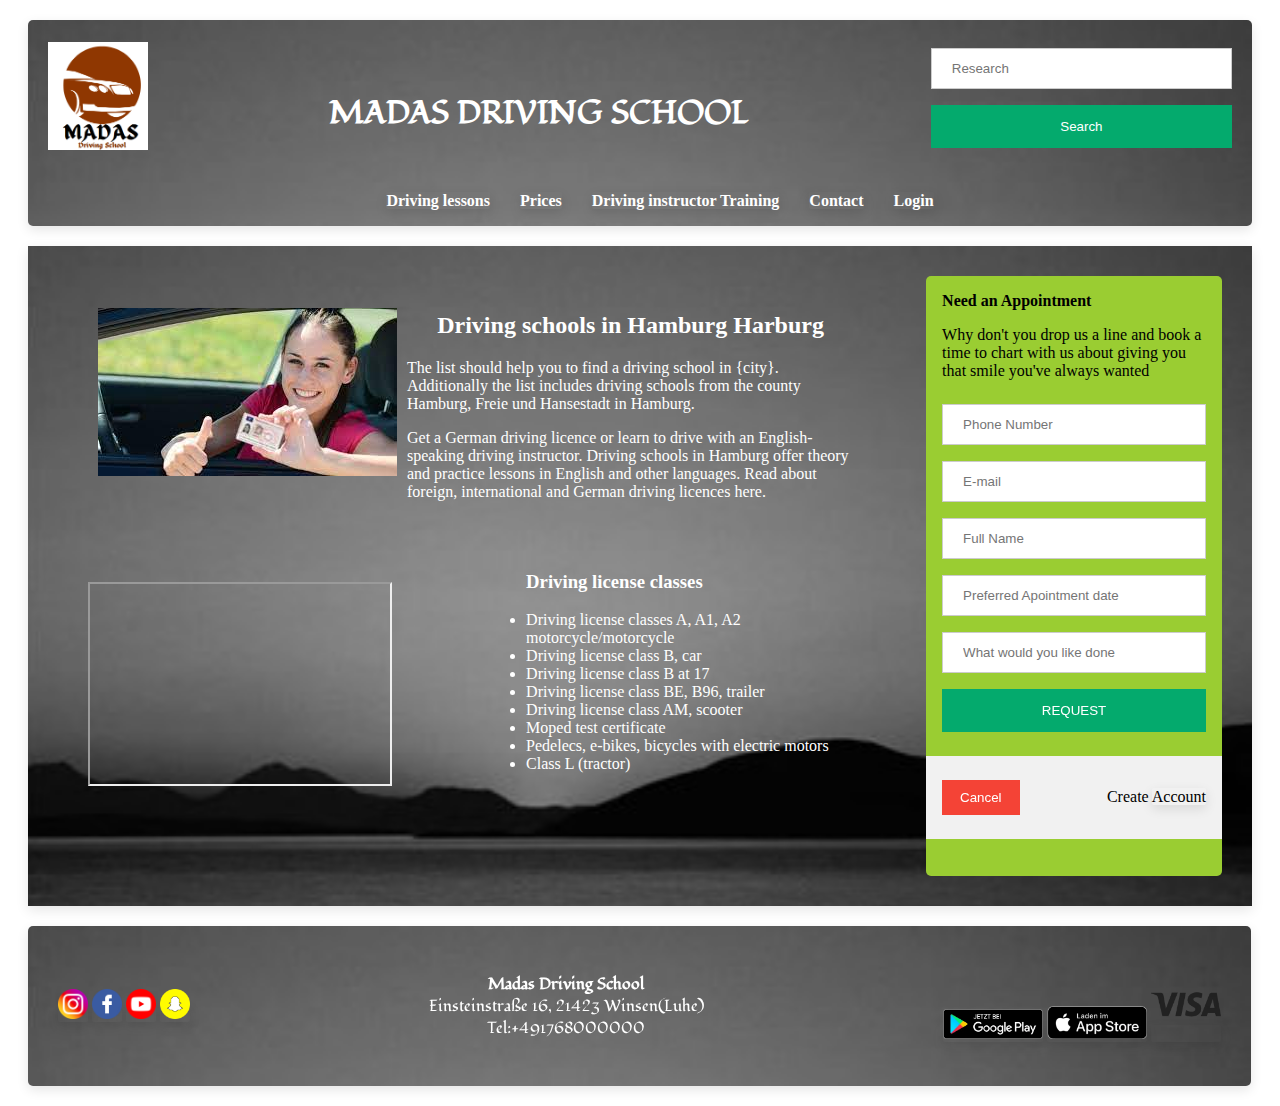
<file: index.html>
<!DOCTYPE html>
<html lang="en">
<head>
    <meta charset="UTF-8">
    <meta name="viewport" content="width=device-width, initial-scale=1.0">

    <link rel="preconnect" href="https://fonts.googleapis.com">
    <link rel="preconnect" href="https://fonts.gstatic.com" crossorigin>
    <link href="https://fonts.googleapis.com/css2?family=Fondamento:ital@0;1&family=Yatra+One&display=swap" rel="stylesheet">

    <title>my Project</title>
    <link rel="stylesheet" href="style.css">
    
</head>
<body>
    <header>
        <div class="headerdiv1">
            <div><img src="./images/logo.png" alt="logo" width="100px"></div>
            <div><h1>MADAS DRIVING SCHOOL</h1></div>
            <div><input type="text" placeholder="Research"><button>Search</button></div>
        </div>
        <div class="headerul">
            
            <ul class="headerlist">
                <li><a href="file:///C:/Users/jean.mbiturimana_dci/Desktop/mat_web_dev/lessons/Project/lessons.html" target="_blank"><b>Driving lessons</b></a></li>
                <li><a href="file:///C:/Users/jean.mbiturimana_dci/Desktop/mat_web_dev/lessons/Project/Price.html" target="_blank"><b>Prices</b></a></li>
                <li><a href="file:///C:/Users/jean.mbiturimana_dci/Desktop/mat_web_dev/lessons/Project/instructor.html" target="_blank"><b>Driving instructor Training</b></a></li>
                <li><a href="file:///C:/Users/jean.mbiturimana_dci/Desktop/mat_web_dev/lessons/Project/contack.html" target="_blank"><b>Contact</b></a></li>
                <li><a href="file:///C:/Users/jean.mbiturimana_dci/Desktop/mat_web_dev/lessons/Project/login.html"><b>Login</b> </a></li>
            </ul>
        </div>
     </header>
     <main>

        <div class="maindiv1">
            <div>
                <ul class="content1">
                    <li><p><img src="./images/drivind.jpg" alt="driving image"></p></li>
                    <li>
                        <p>
                            <h2>Driving schools in Hamburg Harburg</h2>

                        </p>
                        <p>The list should help you to find a driving school in {city}. Additionally the list includes driving schools from the county Hamburg, Freie und Hansestadt in Hamburg.</p>
                        <p>Get a German driving licence or learn to drive with an English-speaking driving instructor. Driving schools in Hamburg offer theory and practice lessons in English and other languages. Read about foreign, international and German driving licences here.</p>
                    </li>
                </ul>
                
                
            </div>
            <div class="maindiv12">
                <div class="animation">

                    <iframe width="300" height="200"
                     src="https://www.youtube.com/embed/CCCUTqJ3dBA?si=coMYv753k5cIUICl">
                     </iframe>
                </div>
                <div>
                    <ul>
                        <h3>Driving license classes</h3>
                        <li>Driving license classes A, A1, A2 motorcycle/motorcycle</li>
                        <li>Driving license class B, car</li>
                        <li>Driving license class B at 17</li>
                        <li>Driving license class BE, B96, trailer</li>
                        <li>Driving license class AM, scooter</li>
                        <li>Moped test certificate</li>
                        <li>Pedelecs, e-bikes, bicycles with electric motors</li>
                        <li>Class L (tractor)</li>


                    </ul>


                </div>


            </div>



        </div>
        <div class="maindiv2">
            
            <div class="container">
                <b>Need an Appointment</b>
                <p>Why don't you drop us a line and book a time to chart with us about giving you that smile you've always wanted</p>
            
                <input type="text" placeholder="Phone Number" >

                <input type="text" placeholder="E-mail" >

                <input type="text" placeholder="Full Name" >

                <input type="text" placeholder="Preferred Apointment date " >
                <input type="text" placeholder="What would you like done" >
            
                <button type="submit"> REQUEST</button>
                
              </div>
            
              <div class="container" style="background-color:#f1f1f1">
                <button type="button" class="cancelbtn">Cancel</button>
                <span class="psw">Create  <a href="file:///C:/Users/jean.mbiturimana_dci/Desktop/mat_web_dev/lessons/Project/register.html" target="_blank" style="color: black;">Account</a></span>
              </div>
            </form>


        </div>
     </main>
     <footer>
        <div>
             <a href="#"><img src="./images/inst-icon.png" alt="instagram icon" width="30px"></a>
             <a href="#"><img src="./images/facebook.png" alt="facebook icon" width="30px"></a>
             <a href="#"><img src="./images/youtube.png" alt="youtube icon" width="30px"></a>
             <a href="#"><img src="./images/snapchart.png" alt="snapchart icon" width="30px"></a>
        </div>
        <div class="footeraddress">
            <b>Madas Driving School</b><br>
            Einsteinstraße 16, 21423 Winsen(Luhe) <br>
            Tel:+491768000000

        </div>
        <div>
            <a href="#"><img src="./images/google-play-badge.webp" alt="google-play-badge" width="100px"></a>
            <a href="#"><img src="./images/App_Store_Badge.webp" alt="App_Store_Badge" width="100px"></a>
            <a href="#"><img src="./images/VISA.webp" alt="VISA Card" width="70px"></a>
        </div>


     </footer>
    
    
</body>
</html>
</file>
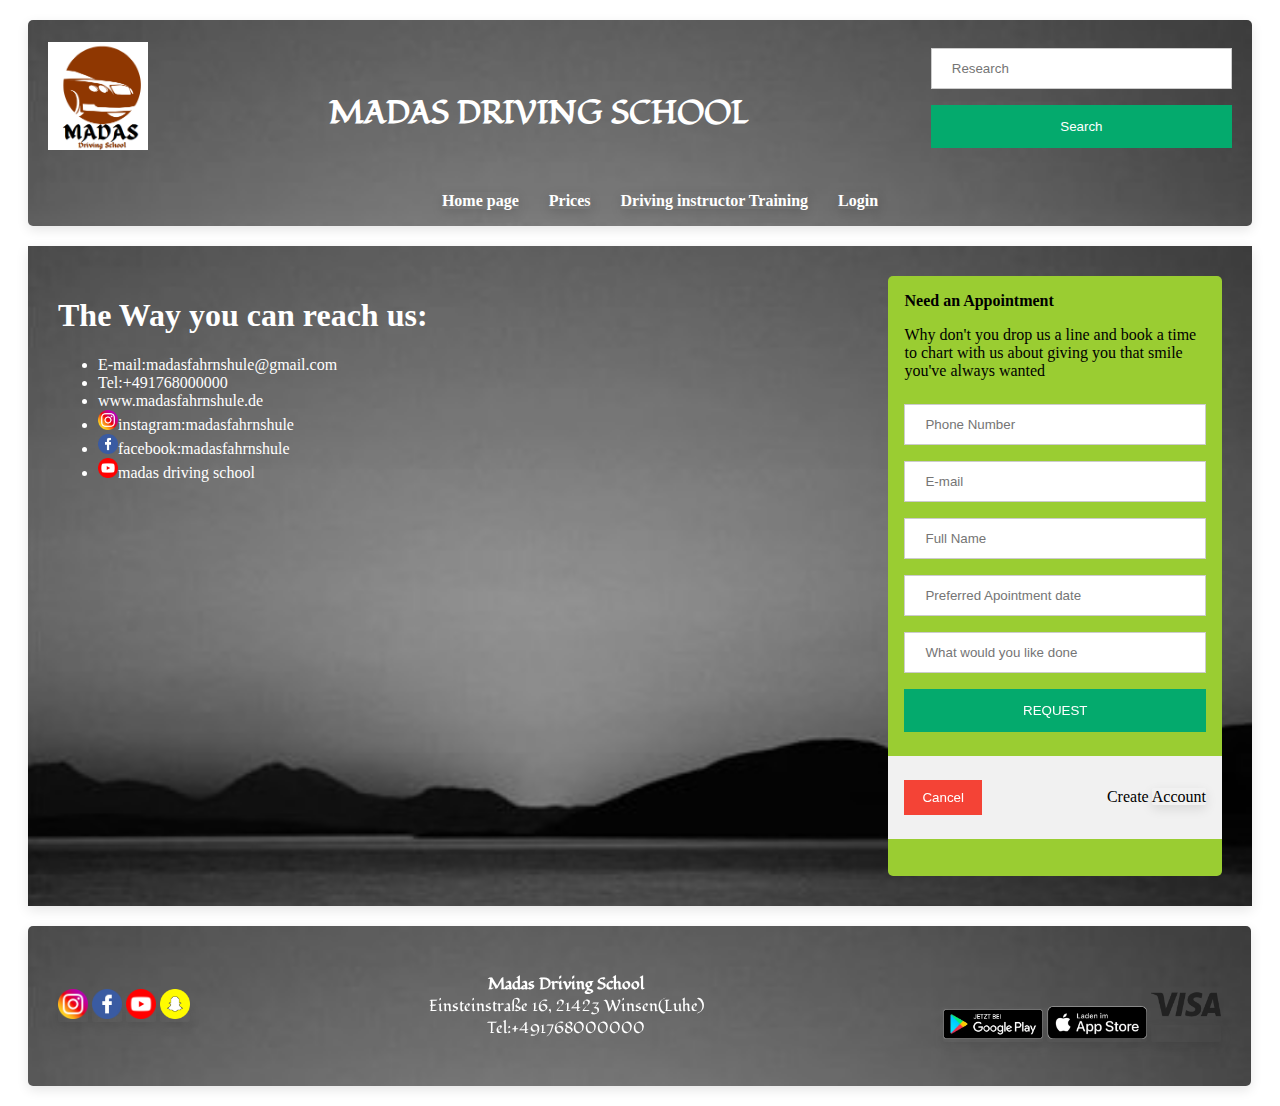
<file: contack.html>
<!DOCTYPE html>
<html lang="en">
<head>
    <meta charset="UTF-8">
    <meta name="viewport" content="width=device-width, initial-scale=1.0">

    <link rel="preconnect" href="https://fonts.googleapis.com">
    <link rel="preconnect" href="https://fonts.gstatic.com" crossorigin>
    <link href="https://fonts.googleapis.com/css2?family=Fondamento:ital@0;1&family=Yatra+One&display=swap" rel="stylesheet">

    <title>contack Page</title>
    <link rel="stylesheet" href="style.css">
</head>
<body>
    <header>
        <div class="headerdiv1">
            <div><img src="./images/logo.png" alt="logo" width="100px"></div>
            <div><h1>MADAS DRIVING SCHOOL</h1></div>
            <div><input type="text" placeholder="Research"><button>Search</button></div>
        </div>
        <div class="headerul">
            <ul class="headerlist">
                
                <li><a href="file:///C:/Users/jean.mbiturimana_dci/Desktop/mat_web_dev/lessons/Project/index.html"><b>Home page</b></a></li>
                <li><a href="file:///C:/Users/jean.mbiturimana_dci/Desktop/mat_web_dev/lessons/Project/Price.html"><b>Prices</b></a></li>
                <li><a href="file:///C:/Users/jean.mbiturimana_dci/Desktop/mat_web_dev/lessons/Project/instructor.html"><b>Driving instructor Training</b></a></li>
                <li><a href="file:///C:/Users/jean.mbiturimana_dci/Desktop/mat_web_dev/lessons/Project/login.html"><b>Login</b></a></li>
               
                
            </ul>
            
        </div>
     </header>
     <main>
        <div class="maindiv1">
            <div class="contact">
                <h1>The Way you can reach us:</h1>
                <ul>
                    <li>E-mail:madasfahrnshule@gmail.com</li>
                    <li>Tel:+491768000000</li>
                    <li><Website:www>www.madasfahrnshule.de</Website:www></li>
                    <li> <img src="./images/inst-icon.png" alt="instagram icon" width="20px">instagram:madasfahrnshule</li>
                    <li><img src="./images/facebook.png" alt="facebook icon" width="20px">facebook:madasfahrnshule</li>
                    <li><img src="./images/youtube.png" alt="youtube icon" width="20px">madas driving school</li>
                </ul>
            </div>
            <div>
                <div style="max-width:100%;list-style:none; transition: none;overflow:hidden;width:100%;height:300px;"><div id="embed-ded-map-canvas" style="height:100%; width:100%;max-width:100%;"><iframe style="height:100%;width:100%;border:0;" frameborder="0" src="https://www.google.com/maps/embed/v1/place?q=Einsteinstraße+16,+21423+Winsen+(Luhe),+Deutschland&key=AIzaSyBFw0Qbyq9zTFTd-tUY6dZWTgaQzuU17R8"></iframe></div><a class="our-googlemap-code" href="https://www.bootstrapskins.com/themes" id="enable-maps-data">premium bootstrap themes</a></div>
   
            </div>
           


        </div>
        <div class="maindiv2">
            
            <div class="container">
                <b>Need an Appointment</b>
                <p>Why don't you drop us a line and book a time to chart with us about giving you that smile you've always wanted</p>
            
                <input type="text" placeholder="Phone Number" >

                <input type="text" placeholder="E-mail" >

                <input type="text" placeholder="Full Name" >

                <input type="text" placeholder="Preferred Apointment date " >
                <input type="text" placeholder="What would you like done" >
            
                <button type="submit"> REQUEST</button>
                
              </div>
            
              <div class="container" style="background-color:#f1f1f1">
                <button type="button" class="cancelbtn">Cancel</button>
                <span class="psw">Create  <a href="file:///C:/Users/jean.mbiturimana_dci/Desktop/mat_web_dev/lessons/Project/register.html" target="_blank" style="color: black;">Account</a></span>
              </div>
            </form>


        </div>

     </main>
     <footer>
        <div>
             <a href="#"><img src="./images/inst-icon.png" alt="instagram icon" width="30px"></a>
             <a href="#"><img src="./images/facebook.png" alt="facebook icon" width="30px"></a>
             <a href="#"><img src="./images/youtube.png" alt="youtube icon" width="30px"></a>
             <a href="#"><img src="./images/snapchart.png" alt="snapchart icon" width="30px"></a>
        </div>
        <div class="footeraddress">
            <b>Madas Driving School</b><br>
            Einsteinstraße 16, 21423 Winsen(Luhe) <br>
            Tel:+491768000000

        </div>
        <div>
            <a href="#"><img src="./images/google-play-badge.webp" alt="google-play-badge" width="100px"></a>
            <a href="#"><img src="./images/App_Store_Badge.webp" alt="App_Store_Badge" width="100px"></a>
            <a href="#"><img src="./images/VISA.webp" alt="VISA Card" width="70px"></a>
        </div>


     </footer>
    
</body>
</html>
</file>
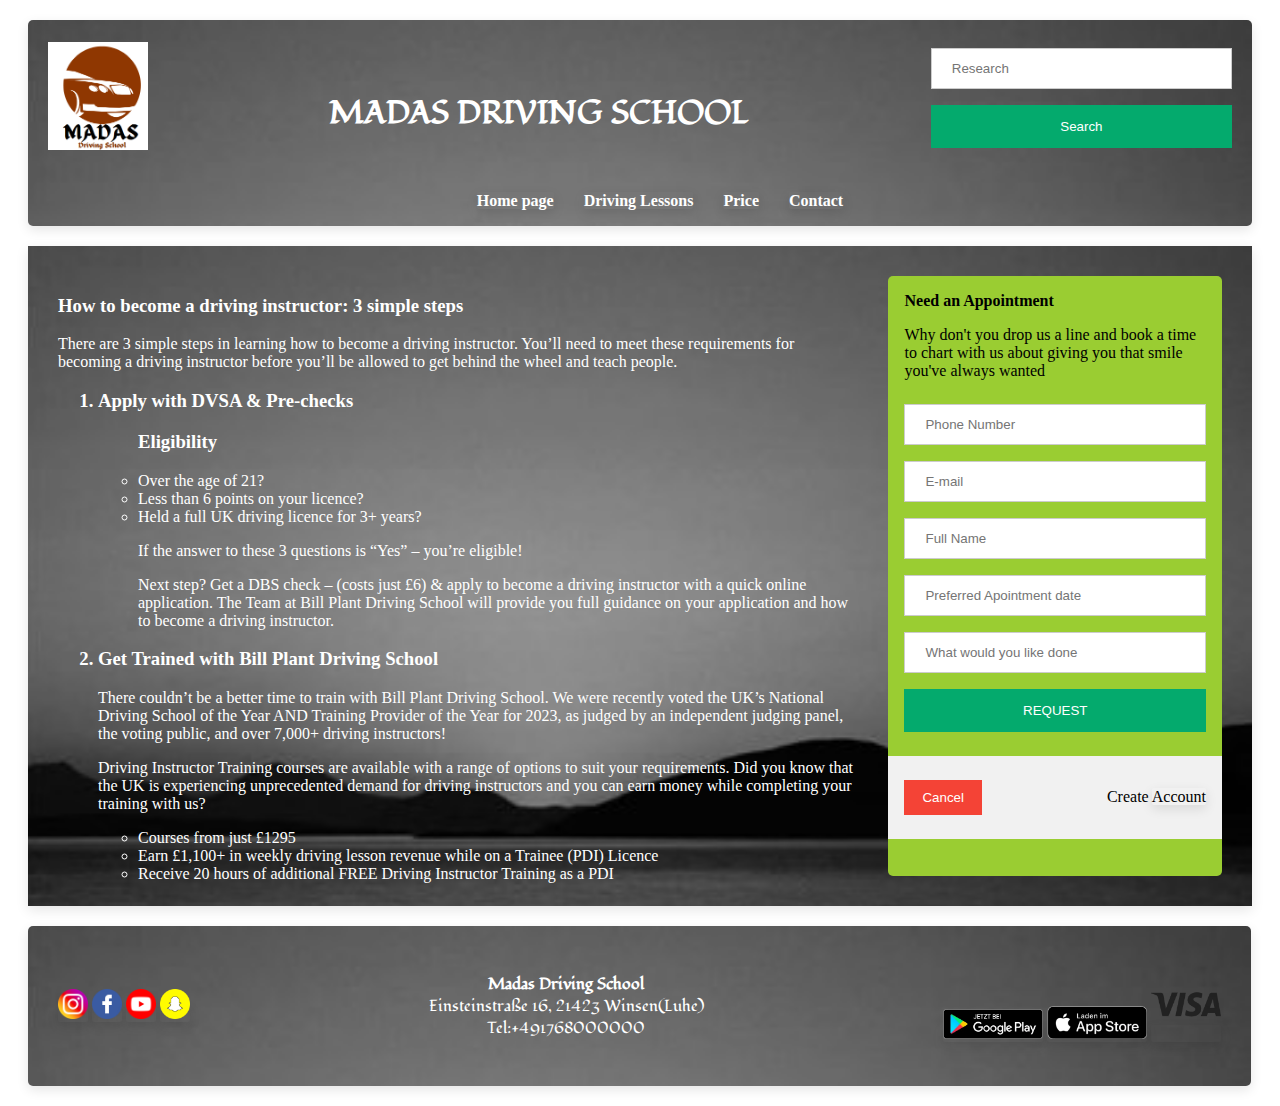
<file: instructor.html>
<!DOCTYPE html>
<html lang="en">
<head>
    <meta charset="UTF-8">
    <meta name="viewport" content="width=device-width, initial-scale=1.0">

    <link rel="preconnect" href="https://fonts.googleapis.com">
    <link rel="preconnect" href="https://fonts.gstatic.com" crossorigin>
    <link href="https://fonts.googleapis.com/css2?family=Fondamento:ital@0;1&family=Yatra+One&display=swap" rel="stylesheet">

    <title>become instructor</title>
    <link rel="stylesheet" href="style.css">
</head>
<body>
    <header>
        <div class="headerdiv1">
            <div><img src="./images/logo.png" alt="logo" width="100px"></div>
            <div><h1>MADAS DRIVING SCHOOL</h1></div>
            <div><input type="text" placeholder="Research"><button>Search</button></div>
        </div>
        <div class="headerul">
            <ul class="headerlist">
                
                <li><a href="file:///C:/Users/jean.mbiturimana_dci/Desktop/mat_web_dev/lessons/Project/index.html"><b>Home page</b></a></li>
                <li><a href="file:///C:/Users/jean.mbiturimana_dci/Desktop/mat_web_dev/lessons/Project/lessons.html" target="_blank"><b>Driving Lessons</b></a></li>
                <li><a href="file:///C:/Users/jean.mbiturimana_dci/Desktop/mat_web_dev/lessons/Project/Price.html" target="_blank"><b>Price</b></a></li>
                <li><a href="file:///C:/Users/jean.mbiturimana_dci/Desktop/mat_web_dev/lessons/Project/contack.html" target="_blank"><b>Contact</b></a></li>
               
                
            </ul>
            
        </div> 
    </header>
    <main>
        <div class="maindiv1">
            <h3>How to become a driving instructor: 3 simple steps</h3>
            <p>There are 3 simple steps in learning how to become a driving instructor. You’ll need to meet these requirements for becoming a driving instructor before you’ll be allowed to get behind the wheel and teach people.</p>
            <ol>
                <h3><li>Apply with DVSA & Pre-checks</h3>
                    <ul>
                        <h3>Eligibility</h3>
                        <li>Over the age of 21?</li>
                        <li>Less than 6 points on your licence?</li>
                        <li>Held a full UK driving licence for 3+ years?</li>
                        <p>If the answer to these 3 questions is “Yes” – you’re eligible!</p>
                        <p>Next step? Get a DBS check – (costs just £6) & apply to become a driving instructor with a quick online application.
                            The Team at Bill Plant Driving School will provide you full guidance on your application and how to become a driving instructor.</p>
                    </ul>
                
                
                </li>
                    <h3><li>Get Trained with Bill Plant Driving School</h3>
                    <p>There couldn’t be a better time to train with Bill Plant Driving School. We were recently voted the UK’s National Driving School of the Year AND Training Provider of the Year for 2023, as judged by an independent judging panel, the voting public, and over 7,000+ driving instructors!</p>
                    <p>Driving Instructor Training courses are available with a range of options to suit your requirements. Did you know that the UK is experiencing unprecedented demand for driving instructors and you can earn money while completing your training with us?</p>
                    <ul>
                        <li>Courses from just £1295</li>
                        <li>Earn £1,100+ in weekly driving lesson revenue while on a Trainee (PDI) Licence</li>
                        <li>Receive 20 hours of additional FREE Driving Instructor Training as a PDI</li>
                       
                    </ul>
                
                </li>
               
            </ol>
        </div>
        <div class="maindiv2">
            
            <div class="container">
                <b>Need an Appointment</b>
                <p>Why don't you drop us a line and book a time to chart with us about giving you that smile you've always wanted</p>
            
                <input type="text" placeholder="Phone Number" >

                <input type="text" placeholder="E-mail" >

                <input type="text" placeholder="Full Name" >

                <input type="text" placeholder="Preferred Apointment date " >
                <input type="text" placeholder="What would you like done" >
            
                <button type="submit"> REQUEST</button>
                
              </div>
            
              <div class="container" style="background-color:#f1f1f1">
                <button type="button" class="cancelbtn">Cancel</button>
                <span class="psw">Create  <a href="file:///C:/Users/jean.mbiturimana_dci/Desktop/mat_web_dev/lessons/Project/register.html" target="_blank" style="color: black;">Account</a></span>
              </div>
            </form>


        </div>

    </main>
    <footer>
        <div>
             <a href="#"><img src="./images/inst-icon.png" alt="instagram icon" width="30px"></a>
             <a href="#"><img src="./images/facebook.png" alt="facebook icon" width="30px"></a>
             <a href="#"><img src="./images/youtube.png" alt="youtube icon" width="30px"></a>
             <a href="#"><img src="./images/snapchart.png" alt="snapchart icon" width="30px"></a>
        </div>
        <div class="footeraddress">
            <b>Madas Driving School</b><br>
            Einsteinstraße 16, 21423 Winsen(Luhe) <br>
            Tel:+491768000000

        </div>
        <div>
            <a href="#"><img src="./images/google-play-badge.webp" alt="google-play-badge" width="100px"></a>
            <a href="#"><img src="./images/App_Store_Badge.webp" alt="App_Store_Badge" width="100px"></a>
            <a href="#"><img src="./images/VISA.webp" alt="VISA Card" width="70px"></a>
        </div>


     </footer>
</body>
</html>
</file>
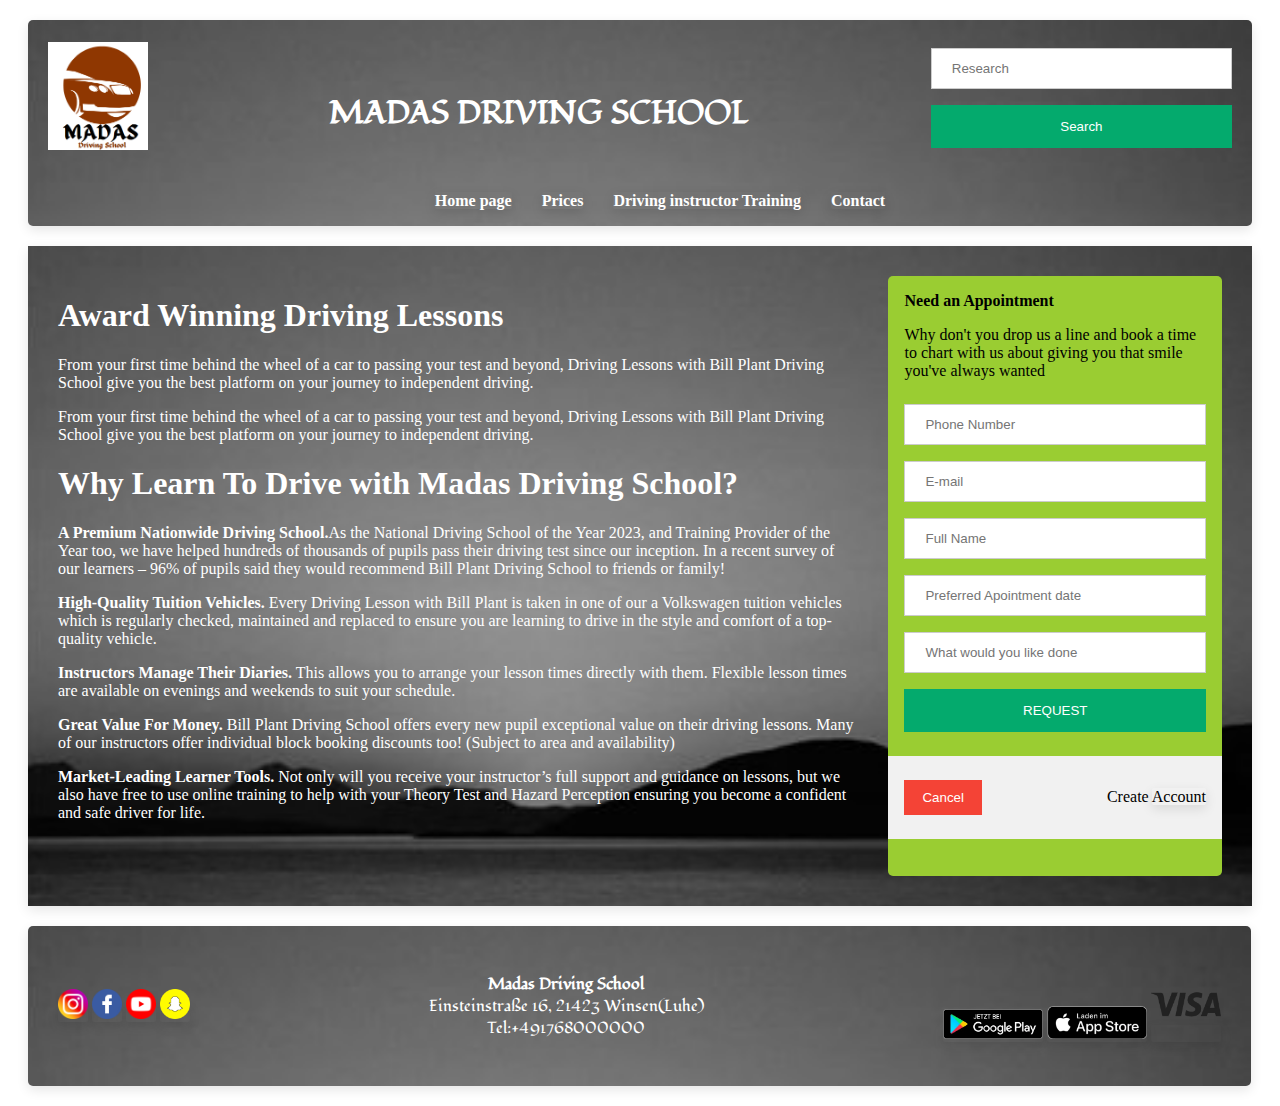
<file: lessons.html>
<!DOCTYPE html>
<html lang="en">
<head>
    <meta charset="UTF-8">
    <meta name="viewport" content="width=device-width, initial-scale=1.0">

    <link rel="preconnect" href="https://fonts.googleapis.com">
    <link rel="preconnect" href="https://fonts.gstatic.com" crossorigin>
    <link href="https://fonts.googleapis.com/css2?family=Fondamento:ital@0;1&family=Yatra+One&display=swap" rel="stylesheet">

    <title>lessons page</title>
    <link rel="stylesheet" href="style.css">
</head>
<body>
    <header>
        <div class="headerdiv1">
            <div><img src="./images/logo.png" alt="logo" width="100px"></div>
            <div><h1>MADAS DRIVING SCHOOL</h1></div>
            <div><input type="text" placeholder="Research"><button>Search</button></div>
        </div>
        <div class="headerul">
            <ul class="headerlist">
                
                <li><a href="file:///C:/Users/jean.mbiturimana_dci/Desktop/mat_web_dev/lessons/Project/index.html"><b>Home page</b></a></li>
                <li><a href="file:///C:/Users/jean.mbiturimana_dci/Desktop/mat_web_dev/lessons/Project/Price.html"><b>Prices</b></a></li>
                <li><a href="file:///C:/Users/jean.mbiturimana_dci/Desktop/mat_web_dev/lessons/Project/instructor.html"><b>Driving instructor Training</b></a></li>
                <li><a href="file:///C:/Users/jean.mbiturimana_dci/Desktop/mat_web_dev/lessons/Project/contack.html"><b>Contact</b></a></li>
               
                
            </ul>
            
        </div>
     </header>
     <main>
        <div class="maindiv1">
            <h1>Award Winning Driving Lessons</h1>
            <p>From your first time behind the wheel of a car to passing your test and beyond, Driving Lessons with Bill Plant Driving School give you the best platform on your journey to independent driving.</p>
            <p>From your first time behind the wheel of a car to passing your test and beyond, Driving Lessons with Bill Plant Driving School give you the best platform on your journey to independent driving.</p>
            <h1>Why Learn To Drive with Madas Driving School?</h1>
            <p><b>A Premium Nationwide Driving School.</b>As the National Driving School of the Year 2023, and Training Provider of the Year too, we have helped hundreds of thousands of pupils pass their driving test since our inception. In a recent survey of our learners – 96% of pupils said they would recommend Bill Plant Driving School to friends or family!</p>
            <p><b>High-Quality Tuition Vehicles.</b> Every Driving Lesson with Bill Plant is taken in one of our a Volkswagen tuition vehicles which is regularly checked, maintained and replaced to ensure you are learning to drive in the style and comfort of a top-quality vehicle.</p>
            <p><b>Instructors Manage Their Diaries.</b> This allows you to arrange your lesson times directly with them. Flexible lesson times are available on evenings and weekends to suit your schedule.</p>

            <p><b>Great Value For Money.</b> Bill Plant Driving School offers every new pupil exceptional value on their driving lessons. Many of our instructors offer individual block booking discounts too! (Subject to area and availability)</p>

            <p><b>Market-Leading Learner Tools.</b> Not only will you receive your instructor’s full support and guidance on lessons, but we also have free to use online training to help with your Theory Test and Hazard Perception ensuring you become a confident and safe driver for life.</p>

           

        </div>
        <div class="maindiv2">
            
            <div class="container">
                <b>Need an Appointment</b>
                <p>Why don't you drop us a line and book a time to chart with us about giving you that smile you've always wanted</p>
            
                <input type="text" placeholder="Phone Number" >

                <input type="text" placeholder="E-mail" >

                <input type="text" placeholder="Full Name" >

                <input type="text" placeholder="Preferred Apointment date " >
                <input type="text" placeholder="What would you like done" >
            
                <button type="submit"> REQUEST</button>
                
              </div>
            
              <div class="container" style="background-color:#f1f1f1">
                <button type="button" class="cancelbtn">Cancel</button>
                <span class="psw">Create  <a href="file:///C:/Users/jean.mbiturimana_dci/Desktop/mat_web_dev/lessons/Project/register.html" target="_blank" style="color: black;">Account</a></span>
              </div>
            </form>


        </div>
     </main>
     <footer>
        <div>
             <a href="#"><img src="./images/inst-icon.png" alt="instagram icon" width="30px"></a>
             <a href="#"><img src="./images/facebook.png" alt="facebook icon" width="30px"></a>
             <a href="#"><img src="./images/youtube.png" alt="youtube icon" width="30px"></a>
             <a href="#"><img src="./images/snapchart.png" alt="snapchart icon" width="30px"></a>
        </div>
        <div class="footeraddress">
            <b>Madas Driving School</b><br>
            Einsteinstraße 16, 21423 Winsen(Luhe) <br>
            Tel:+491768000000

        </div>
        <div>
            <a href="#"><img src="./images/google-play-badge.webp" alt="google-play-badge" width="100px"></a>
            <a href="#"><img src="./images/App_Store_Badge.webp" alt="App_Store_Badge" width="100px"></a>
            <a href="#"><img src="./images/VISA.webp" alt="VISA Card" width="70px"></a>
        </div>


     </footer>
    
</body>
</html>
</file>
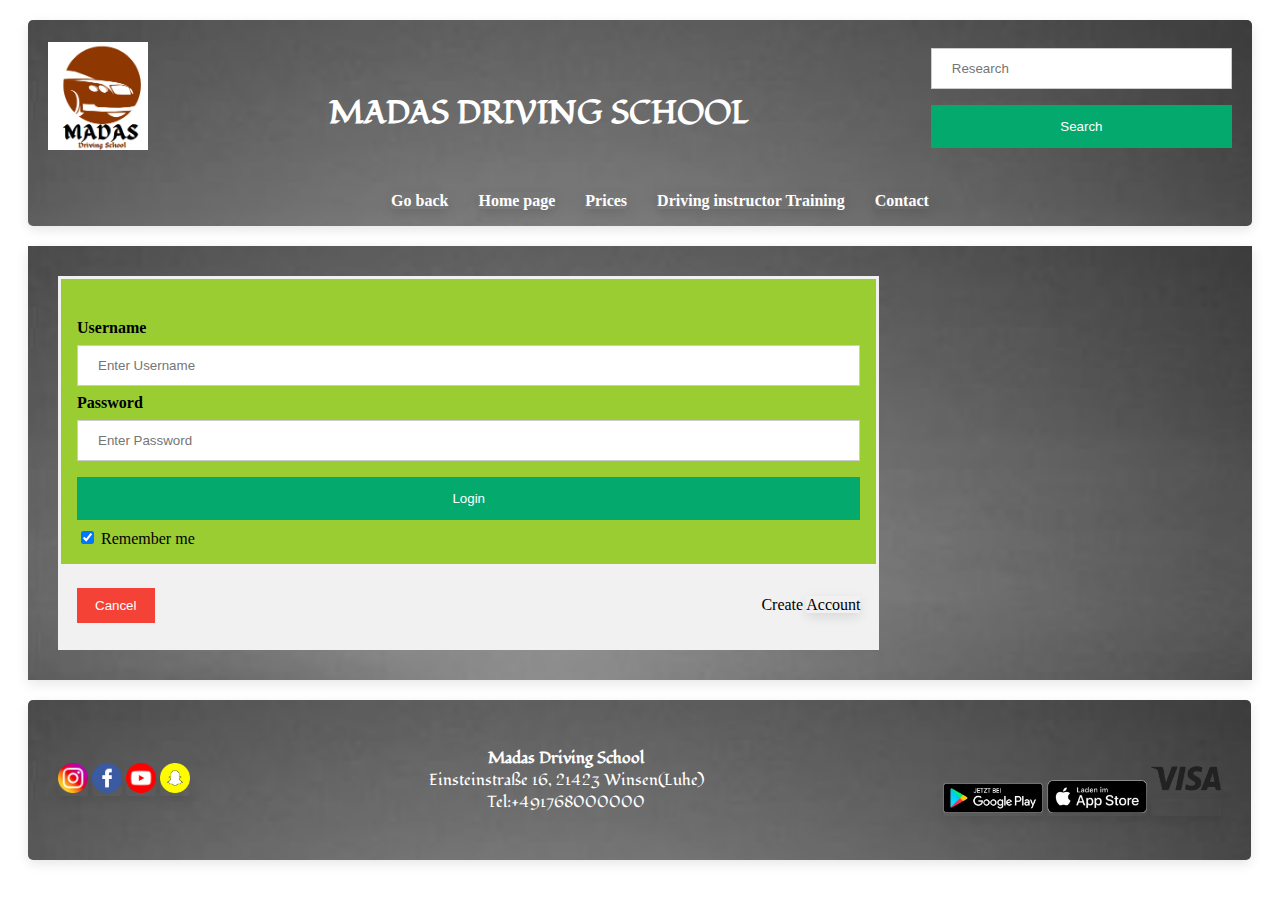
<file: login.html>
<!DOCTYPE html>
<html lang="en">
<head>
    <meta charset="UTF-8">
    <meta name="viewport" content="width=device-width, initial-scale=1.0">

    <link rel="preconnect" href="https://fonts.googleapis.com">
    <link rel="preconnect" href="https://fonts.gstatic.com" crossorigin>
    <link href="https://fonts.googleapis.com/css2?family=Fondamento:ital@0;1&family=Yatra+One&display=swap" rel="stylesheet">

    <title>login page</title>
    <link rel="stylesheet" href="style.css">
</head>
<body>
    <header>
        <div class="headerdiv1">
            <div><img src="./images/logo.png" alt="logo" width="100px"></div>
            <div><h1>MADAS DRIVING SCHOOL</h1></div>
            <div><input type="text" placeholder="Research"><button>Search</button></div>
        </div>
        <div class="headerul">
            <ul class="headerlist">
                <li><a href="file:///C:/Users/jean.mbiturimana_dci/Desktop/mat_web_dev/lessons/Project/index.html"><b>Go back</b></a></li>
                <li><a href="file:///C:/Users/jean.mbiturimana_dci/Desktop/mat_web_dev/lessons/Project/index.html#"><b>Home page</b></a></li>
                <li><a href="file:///C:/Users/jean.mbiturimana_dci/Desktop/mat_web_dev/lessons/Project/Price.html"><b>Prices</b></a></li>
                <li><a href="file:///C:/Users/jean.mbiturimana_dci/Desktop/mat_web_dev/lessons/Project/instructor.html"><b>Driving instructor Training</b></a></li>
                <li><a href="file:///C:/Users/jean.mbiturimana_dci/Desktop/mat_web_dev/lessons/Project/contack.html"><b>Contact</b></a></li>
               
                
            </ul>
            
        </div>
     </header>
     <main>
        <form >
            <div class="imgcontainer">
             
            </div>
          
            <div class="container">
              <label ><b>Username</b></label>
              <input type="text" placeholder="Enter Username" >
          
              <label ><b>Password</b></label>
              <input type="password" placeholder="Enter Password" >
          
              <button type="submit">Login</button>
              <label>
                <input type="checkbox" checked="checked" > Remember me
              </label>
            </div>
          
            <div class="container" style="background-color:#f1f1f1">
              <button type="button" class="cancelbtn">Cancel</button>
              <span class="psw">Create  <a href="file:///C:/Users/jean.mbiturimana_dci/Desktop/mat_web_dev/lessons/Project/register.html" target="_blank" style="color: black;">Account</a></span>
            </div>
          </form>
        
       


     </main>
     <footer>
      <div>
           <a href="#"><img src="./images/inst-icon.png" alt="instagram icon" width="30px"></a>
           <a href="#"><img src="./images/facebook.png" alt="facebook icon" width="30px"></a>
           <a href="#"><img src="./images/youtube.png" alt="youtube icon" width="30px"></a>
           <a href="#"><img src="./images/snapchart.png" alt="snapchart icon" width="30px"></a>
      </div>
      <div class="footeraddress">
          <b>Madas Driving School</b><br>
          Einsteinstraße 16, 21423 Winsen(Luhe) <br>
          Tel:+491768000000

      </div>
      <div>
          <a href="#"><img src="./images/google-play-badge.webp" alt="google-play-badge" width="100px"></a>
          <a href="#"><img src="./images/App_Store_Badge.webp" alt="App_Store_Badge" width="100px"></a>
          <a href="#"><img src="./images/VISA.webp" alt="VISA Card" width="70px"></a>
      </div>


   </footer>
    
</body>
</html>
</file>
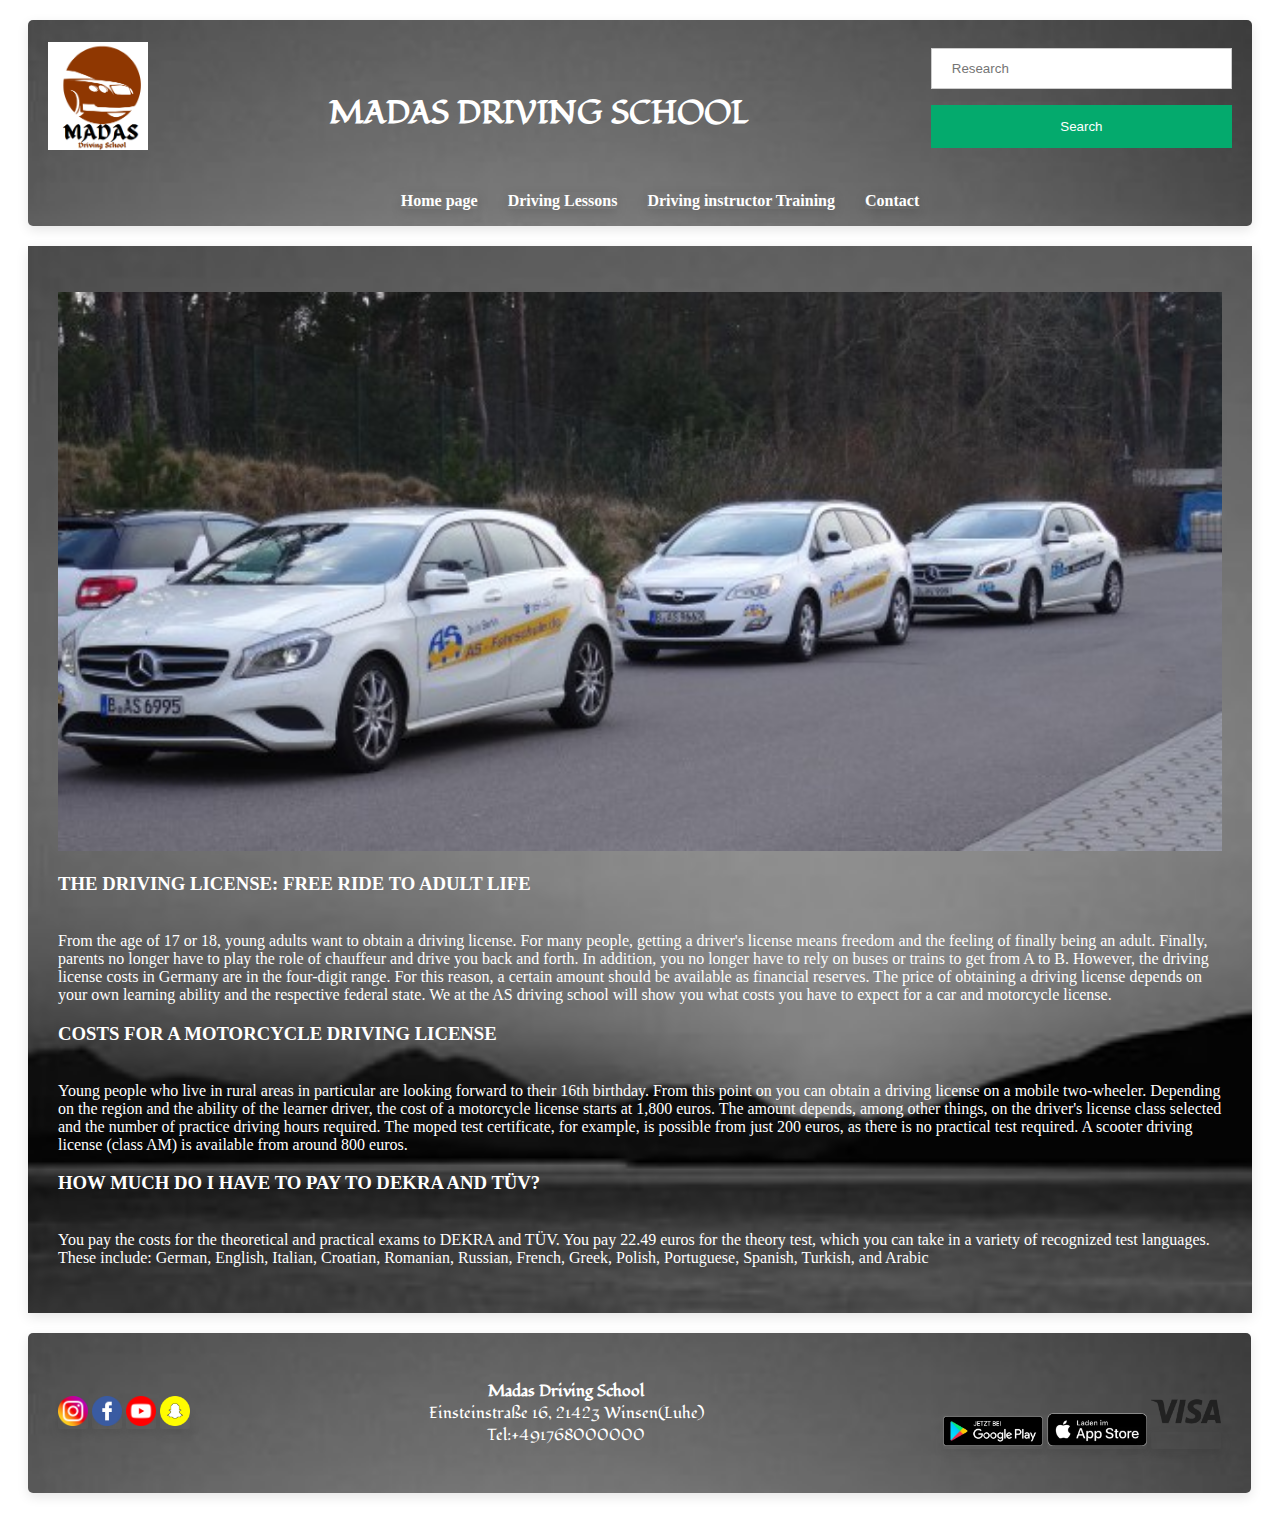
<file: Price.html>
<!DOCTYPE html>
<html lang="en">
<head>
    <meta charset="UTF-8">
    <meta name="viewport" content="width=device-width, initial-scale=1.0">

    <link rel="preconnect" href="https://fonts.googleapis.com">
    <link rel="preconnect" href="https://fonts.gstatic.com" crossorigin>
    <link href="https://fonts.googleapis.com/css2?family=Fondamento:ital@0;1&family=Yatra+One&display=swap" rel="stylesheet">

    <title>Price page</title>
    <link rel="stylesheet" href="style.css">
</head>
<body>
    <header>
        <div class="headerdiv1">
            <div><img src="./images/logo.png" alt="logo" width="100px"></div>
            <div><h1>MADAS DRIVING SCHOOL</h1></div>
            <div><input type="text" placeholder="Research"><button>Search</button></div>
        </div>
        <div class="headerul">
            <ul class="headerlist">
                
                <li><a href="file:///C:/Users/jean.mbiturimana_dci/Desktop/mat_web_dev/lessons/Project/index.html"><b>Home page</b></a></li>
                <li><a href="file:///C:/Users/jean.mbiturimana_dci/Desktop/mat_web_dev/lessons/Project/lessons.html"><b>Driving Lessons</b></a></li>
                <li><a href="file:///C:/Users/jean.mbiturimana_dci/Desktop/mat_web_dev/lessons/Project/instructor.html"><b>Driving instructor Training</b></a></li>
                <li><a href="file:///C:/Users/jean.mbiturimana_dci/Desktop/mat_web_dev/lessons/Project/contack.html"><b>Contact</b></a></li>
               
                
            </ul>
            
        </div> 
    </header>
    <main>
        <div>

           <p><img src="./images/cars.jpg" alt="cars image" width="100%"></p> 

            <p><h3>THE DRIVING LICENSE: FREE RIDE TO ADULT LIFE</h3><br>
            From the age of 17 or 18, young adults want to obtain a driving license. For many people, getting a driver's license means freedom and the feeling of finally being an adult. Finally, parents no longer have to play the role of chauffeur and drive you back and forth. In addition, you no longer have to rely on buses or trains to get from A to B. However, the driving license costs in Germany are in the four-digit range. For this reason, a certain amount should be available as financial reserves. The price of obtaining a driving license depends on your own learning ability and the respective federal state.
            
            We at the AS driving school will show you what costs you have to expect for a car and motorcycle license.</p>
            <p><h3>COSTS FOR A MOTORCYCLE DRIVING LICENSE</h3><br>
                Young people who live in rural areas in particular are looking forward to their 16th birthday. From this point on you can obtain a driving license on a mobile two-wheeler. Depending on the region and the ability of the learner driver, the cost of a motorcycle license starts at 1,800 euros. The amount depends, among other things, on the driver's license class selected and the number of practice driving hours required. The moped test certificate, for example, is possible from just 200 euros, as there is no practical test required. A scooter driving license (class AM) is available from around 800 euros.
                
                <br><h3>HOW MUCH DO I HAVE TO PAY TO DEKRA AND TÜV?</h3><br>
                You pay the costs for the theoretical and practical exams to DEKRA and TÜV. You pay 22.49 euros for the theory test, which you can take in a variety of recognized test languages. These include: German, English, Italian, Croatian, Romanian, Russian, French, Greek, Polish, Portuguese, Spanish, Turkish, and Arabic</p>
        </div>   

    </main>
    <footer>
        <div>
             <a href="#"><img src="./images/inst-icon.png" alt="instagram icon" width="30px"></a>
             <a href="#"><img src="./images/facebook.png" alt="facebook icon" width="30px"></a>
             <a href="#"><img src="./images/youtube.png" alt="youtube icon" width="30px"></a>
             <a href="#"><img src="./images/snapchart.png" alt="snapchart icon" width="30px"></a>
        </div>
        <div class="footeraddress">
            <b>Madas Driving School</b><br>
            Einsteinstraße 16, 21423 Winsen(Luhe) <br>
            Tel:+491768000000

        </div>
        <div>
            <a href="#"><img src="./images/google-play-badge.webp" alt="google-play-badge" width="100px"></a>
            <a href="#"><img src="./images/App_Store_Badge.webp" alt="App_Store_Badge" width="100px"></a>
            <a href="#"><img src="./images/VISA.webp" alt="VISA Card" width="70px"></a>
        </div>


     </footer>
    
</body>
</html>
</file>
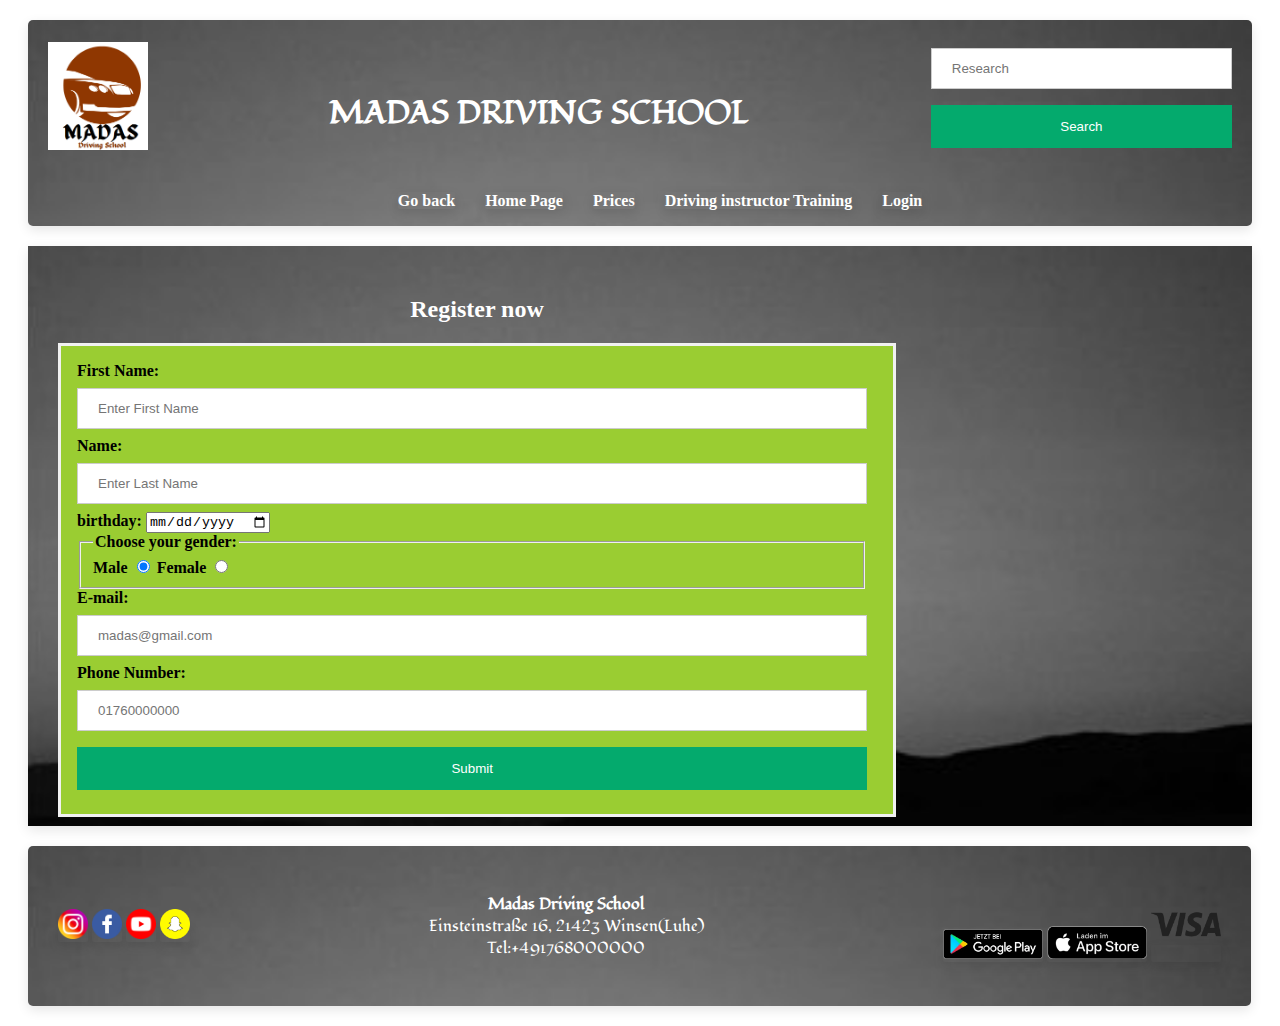
<file: register.html>
<!DOCTYPE html>
<html lang="en">
<head>
    <meta charset="UTF-8">
    <meta name="viewport" content="width=device-width, initial-scale=1.0">

    <link rel="preconnect" href="https://fonts.googleapis.com">
    <link rel="preconnect" href="https://fonts.gstatic.com" crossorigin>
    <link href="https://fonts.googleapis.com/css2?family=Fondamento:ital@0;1&family=Yatra+One&display=swap" rel="stylesheet">

    <title>register page</title>
    <link rel="stylesheet" href="style.css">
</head>
<body>
    <header>
        <div class="headerdiv1">
            <div><img src="./images/logo.png" alt="logo" width="100px"></div>
            <div><h1>MADAS DRIVING SCHOOL</h1></div>
            <div><input type="text" placeholder="Research"><button>Search</button></div>
        </div>
        <div class="headerul">
            <ul class="headerlist">
                <li><a href="file:///C:/Users/jean.mbiturimana_dci/Desktop/mat_web_dev/lessons/Project/index.html"><b>Go back</b></a></li>
                <li><a href="file:///C:/Users/jean.mbiturimana_dci/Desktop/mat_web_dev/lessons/Project/index.html"><b>Home Page</b></a></li>
                <li><a href="file:///C:/Users/jean.mbiturimana_dci/Desktop/mat_web_dev/lessons/Project/Price.html"><b>Prices</b></a></li>
                <li><a href="file:///C:/Users/jean.mbiturimana_dci/Desktop/mat_web_dev/lessons/Project/instructor.html"><b>Driving instructor Training</b></a></li>
                <li><a href="file:///C:/Users/jean.mbiturimana_dci/Desktop/mat_web_dev/lessons/Project/login.html"><b>Login</b></a></li>
               
                
            </ul>
            
        </div>
     </header>
     <main>
        <div class="maindiv1">
            <h2>Register now</h2>
        <form >
           
          
            <div class="container">
              <label><b>First Name:</b></label>
              <input type="text" placeholder="Enter First Name" >
              <label ><b> Name:</b></label>
              <input type="text" placeholder="Enter Last Name" >
              <label ><b>birthday:</b></label>
              <input type="date" placeholder="Select your birthday" >
              <fieldset >
                <legend><b>Choose your gender:</b></legend>
                  <label ></label><b>Male</b></label>
                  <input type="radio" name="gender"  value="male" checked>
                  <label ><b>Female</b></label>
                  <input type="radio" name="gender"  value="female">
                </fieldset>
          
              <label ><b>E-mail:</b></label>
              <input type="text" placeholder="madas@gmail.com" >
              <label ><b>Phone Number:</b></label>
              <input type="text" placeholder="01760000000" >
              <button type="submit">Submit</button>

          
              
              
            </div>
          
            
          </form>
        </div>
        
     </main>
     <footer>
      <div>
           <a href="#"><img src="./images/inst-icon.png" alt="instagram icon" width="30px"></a>
           <a href="#"><img src="./images/facebook.png" alt="facebook icon" width="30px"></a>
           <a href="#"><img src="./images/youtube.png" alt="youtube icon" width="30px"></a>
           <a href="#"><img src="./images/snapchart.png" alt="snapchart icon" width="30px"></a>
      </div>
      <div class="footeraddress">
          <b>Madas Driving School</b><br>
          Einsteinstraße 16, 21423 Winsen(Luhe) <br>
          Tel:+491768000000

      </div>
      <div>
          <a href="#"><img src="./images/google-play-badge.webp" alt="google-play-badge" width="100px"></a>
          <a href="#"><img src="./images/App_Store_Badge.webp" alt="App_Store_Badge" width="100px"></a>
          <a href="#"><img src="./images/VISA.webp" alt="VISA Card" width="70px"></a>
      </div>


   </footer>
</body>
</html>
</file>
<file: style.css>
header{
    box-shadow: rgba(0, 0, 0, 0.1) 0px 4px 12px;
    margin: 20px 20px 20px 20px;
    border-radius: 5px;
    background-image: url(./images/background.jpg);
    background-repeat: no-repeat;
    background-size: cover;
    
    
}

.headerdiv1{
    display: flex;
    /* border: 2px solid chocolate;   */
    justify-content:space-between;
    align-items: end;
    padding: 20px ;
    font-family: "Fondamento", cursive;
    color: white;

}
.headerul{
    display: flex;
    justify-content: center;
    /* padding: 30px; */
    /* border: 2px solid chocolate;  */
    height: 50px;
    
}
a:link { 
  text-decoration: none; 
  box-shadow: rgba(0, 0, 0, 0.1) 0px 4px 12px;
  border-radius: 2px;
  color: white;
} 
a:hover{
  text-decoration: underline;
}
a:active { 
  text-decoration: none; 
}
a:visited{
  text-decoration: none;
  color: white;
} 
.headerlist{
    display: flex;
    justify-items: flex-end;
    list-style: none;
    gap: 30px;
    color: white;
    /* border: 2px solid chocolate;  */
}

 .headerlist:hover{
  opacity: 10;
  
 }
.search{
    
    justify-content: flex-end;
}
main{
    display: flex;
    gap: 30px;
    box-shadow: rgba(0, 0, 0, 0.1) 0px 4px 12px;
    margin: 20px 20px 20px 20px;
    padding: 30px ;
    height: 100%;
    background-image: url(./images/background.jpg);
    background-repeat: no-repeat;
    background-size: cover;
    color: white;
    /* font-family: "Fondamento", cursive; */
}
.maindiv1{
    width: 72%;
    height: 520px;   
}

h2{
  text-align: center;
}
.maindiv2{
    width: 30%;
    height: 600px;
    border-radius: 5px;
    background-color: yellowgreen;
}
.maindiv1 div{
    width: 95%;
    height: 50%;
   
    

}
.maindiv12{
    display: flex;
    width: 30%; 
    height: 300px;
}
.maindiv12 div{
    width: 480px;
    height: 250px;
}
.animation{
  padding: 30px;
}
footer{
    width: 92%;
    height: 100px;
    box-shadow: rgba(0, 0, 0, 0.1) 0px 4px 12px; 
    margin: 20px 20px 20px 20px;
    padding: 30px ;
    border-radius: 5px;
    background-image: url(./images/background.jpg);
    background-repeat: no-repeat;
    background-size: cover;
}
.content1{
    display: flex;
    justify-items: flex-end;
    gap: 10px;
    list-style: none;
}

form {
    border: 3px solid #f1f1f1;
    height: auto;
    background-color: yellowgreen;
  }
  
 
  input[type=text], input[type=password] {
    width: 100%;
    padding: 12px 20px;
    margin: 8px 0;
    display: inline-block;
    border: 1px solid #ccc;
    box-sizing: border-box;
  }
  
  button {
    background-color: #04AA6D;
    color: white;
    padding: 14px 20px;
    margin: 8px 0;
    border: none;
    cursor: pointer;
    width: 100%;
  }
  
 
  button:hover {
    opacity: 0.8;
  }
  
 
  .cancelbtn {
    width: auto;
    padding: 10px 18px;
    background-color: #f44336;
  }
  
 
  
  .imgcontainer {
    text-align: center;
    margin: 24px 0 12px 0;
  }
  
  
  
  
  .container {
    padding: 16px;
    color: black;
  }

  span.psw {
    float: right;
    padding-top: 16px;
  }
  
  .map-generator{
    max-width: 100%; 
    max-height: 100%; 
    background: none;
  }
  footer{
    display: flex;
    justify-content: space-between;
    align-items: center;
  }
  footer div{
    text-align: center;
    align-items: center;
   
  }
  .footeraddress{
    color: white;
    font-family: "Fondamento", cursive;
  }
</file>
